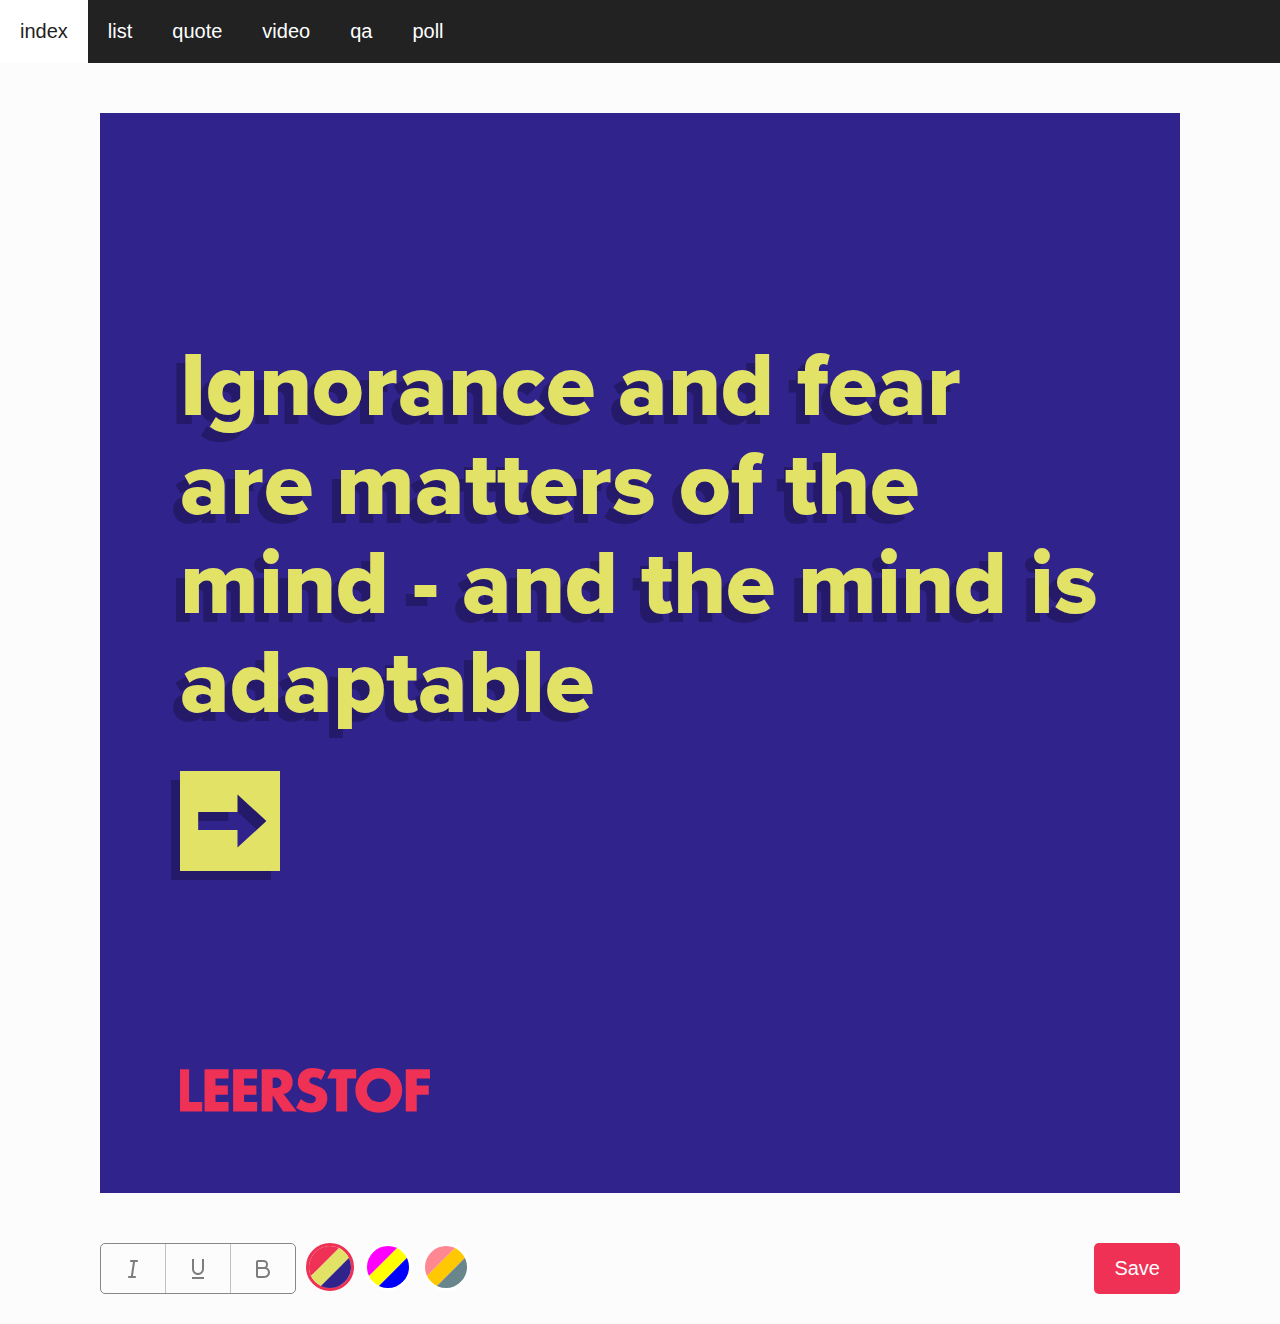
<file: index.html>
<!DOCTYPE html>
<html lang="en">

<head>
  <meta charset="utf-8">
  <title>LEERSTOF</title>
  <script src="js/html2canvas.min.js"></script>
  <script src="js/FileSaver.min.js"></script>
  <script src="js/jquery-3.5.1.min.js"></script>
  <link rel="stylesheet" href="style.css">
</head>

<body class="theme-1">
  <nav class="nav"></nav>
  <div class="container page-index" id="container">
    <div class="content">
      <p contenteditable="true">Ignorance and fear are matters of the mind - and the mind is adaptable</p>
      <a href="#" class="next_btn"></a>
    </div>
    <div class="logo"></div>
  </div>
  <div class="buttons">
    <div class="text-style">
      <button onclick="document.execCommand('italic', false);">
        <img src="img/italic.svg">
      </button>
      <button onclick="document.execCommand('underline', false);">
        <img src="img/underline.svg">
      </button>
      <button onclick="document.execCommand('bold', false);">
        <img src="img/bold.svg">
      </button>
    </div>
    <div class="themes"></div>
    <button onclick="save()" class="save">Save</button>
  </div>
</body>

<script src="js/script.js"></script>

</html>
</file>
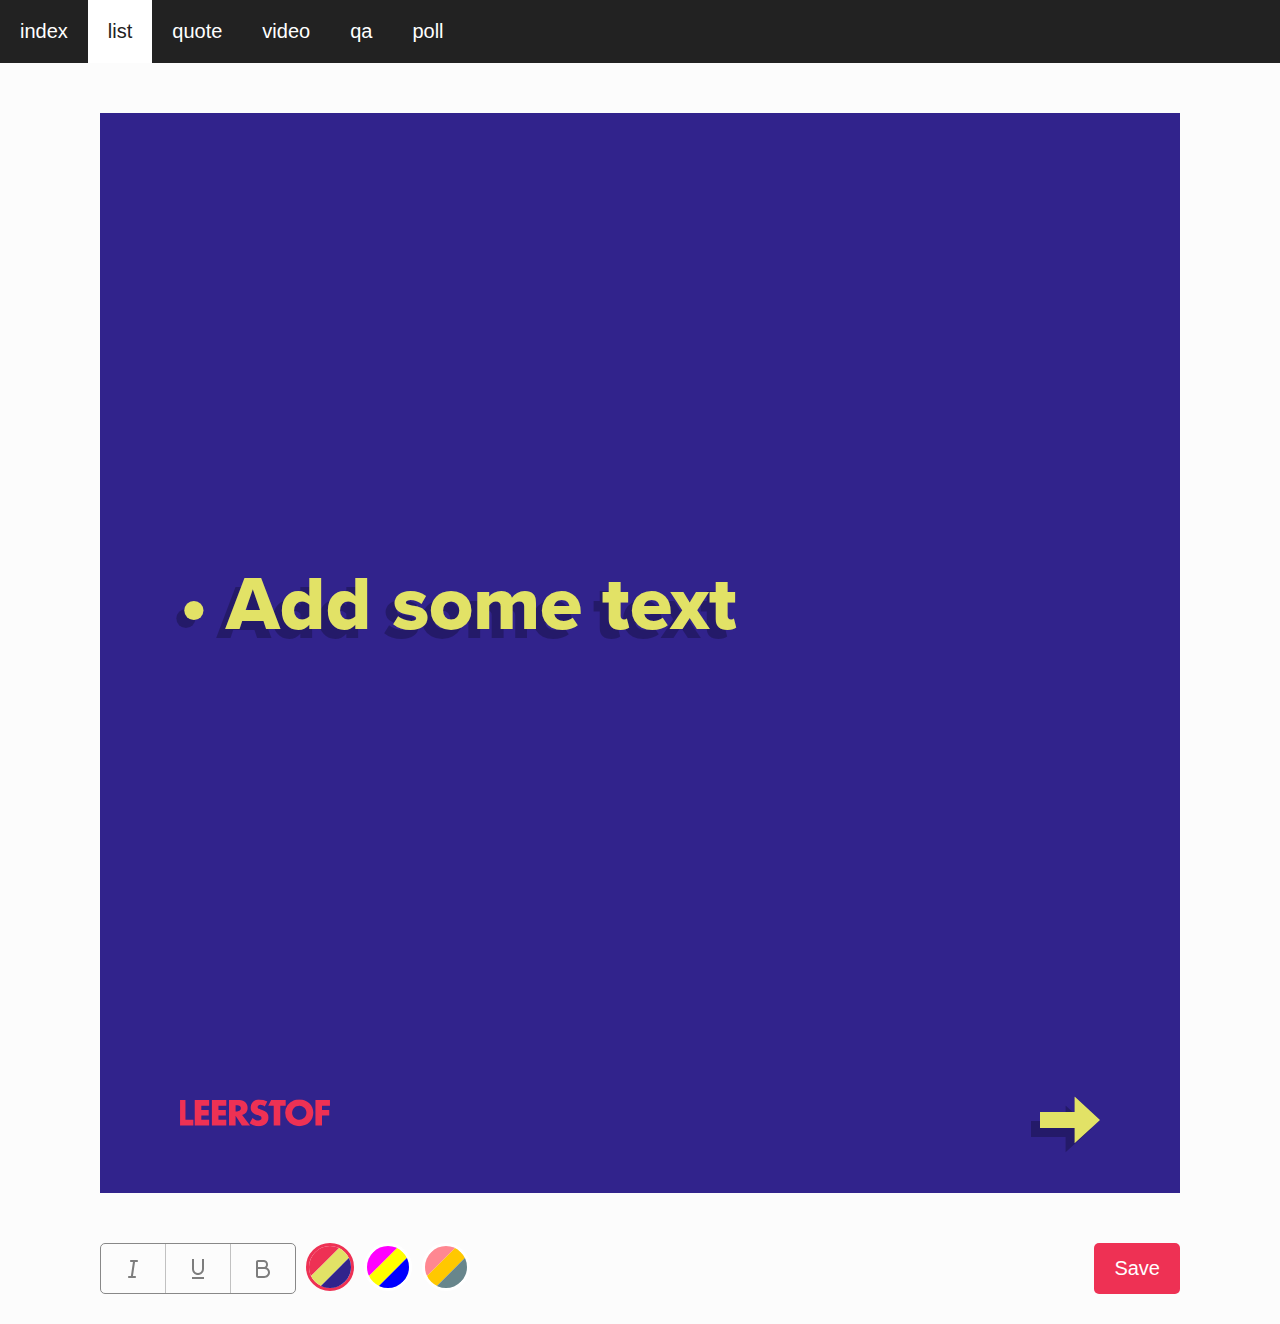
<file: list.html>
<!DOCTYPE html>
<html lang="en">

<head>
  <meta charset="utf-8">
  <title>LEERSTOF - List</title>
  <script src="js/html2canvas.min.js"></script>
  <script src="js/FileSaver.min.js"></script>
  <script src="js/jquery-3.5.1.min.js"></script>
  <link rel="stylesheet" href="style.css">
</head>

<body class="theme-1">
  <nav class="nav"></nav>
  <div class="container page-list" id="container">
    <div class="content">
      <ul class="list">
        <li contenteditable="true">Add some text</li>
      </ul>
    </div>
    <a href="#" class="next_indicator"></a>
    <div class="logo-sm"></div>
  </div>
  <div class="buttons">
    <div class="text-style">
      <button onclick="document.execCommand('italic', false);">
        <img src="img/italic.svg">
      </button>
      <button onclick="document.execCommand('underline', false);">
        <img src="img/underline.svg">
      </button>
      <button onclick="document.execCommand('bold', false);">
        <img src="img/bold.svg">
      </button>
    </div>
    <div class="themes"></div>
    <button onclick="save()" class="save">Save</button>
  </div>
</body>

<script src="js/script.js"></script>

</html>
</file>
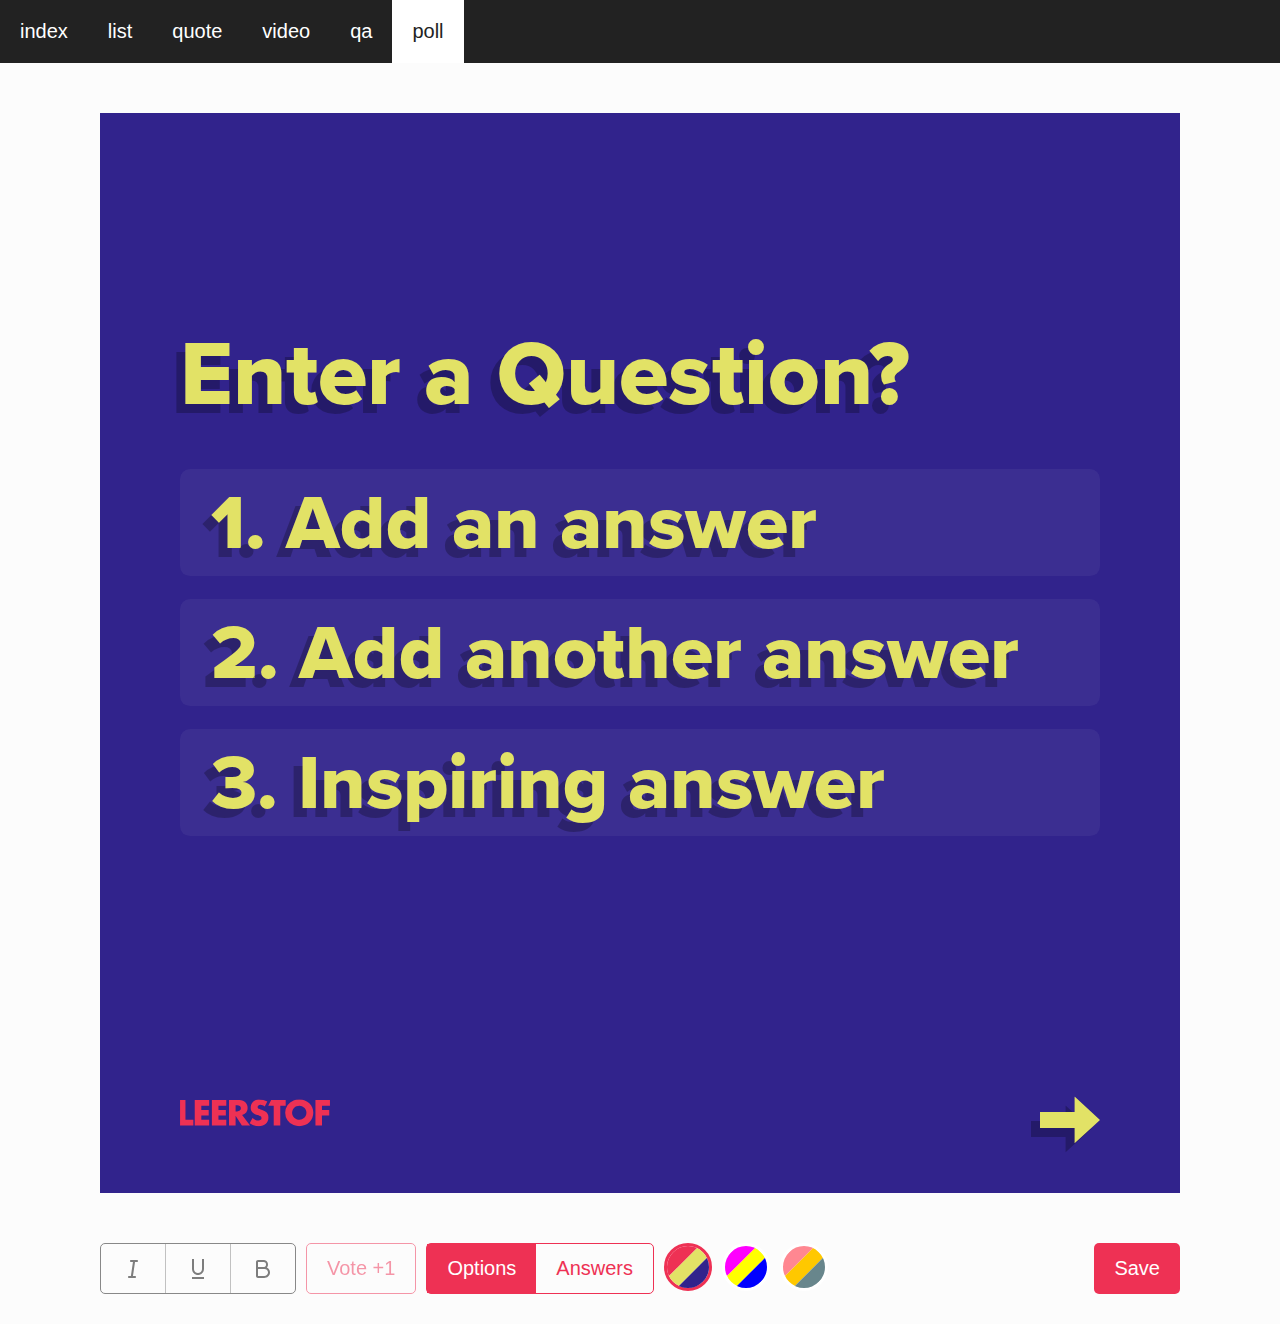
<file: poll.html>
<!DOCTYPE html>
<html lang="en">

<head>
  <meta charset="utf-8">
  <title>LEERSTOF - Poll</title>
  <script src="js/html2canvas.min.js"></script>
  <script src="js/FileSaver.min.js"></script>
  <script src="js/jquery-3.5.1.min.js"></script>
  <link rel="stylesheet" href="style.css">
</head>

<body class="theme-1">
  <nav class="nav"></nav>
  <div class="container page-poll" id="container">
    <div class="content question-screen">
      <p class="question" contenteditable="true">Enter a Question?</p>
      <ol class="answers">
        <li data-clicks="12">
          <span contenteditable="true">Add an answer</span>
          <div class="bar" style="width: 100%"><span class="label">12</span></div>
        </li>
        <li data-clicks="3">
          <span contenteditable="true">Add another answer</span>
          <div class="bar" style="width: 25%"><span class="label">3</span></div>
        </li>
        <li data-clicks="7">
          <span contenteditable="true">Inspiring answer</span>
          <div class="bar" style="width: 58.33%"><span class="label">7</span></div>
        </li>
      </ol>
    </div>
    <a href="#" class="next_indicator"></a>
    <div class="logo-sm"></div>
  </div>
  <div class="buttons">
    <div class="text-style">
      <button onclick="document.execCommand('italic', false);">
        <img src="img/italic.svg">
      </button>
      <button onclick="document.execCommand('underline', false);">
        <img src="img/underline.svg">
      </button>
      <button onclick="document.execCommand('bold', false);">
        <img src="img/bold.svg">
      </button>
    </div>
    <button class="vote ghost" disabled="disabled">Vote +1</button>
    <div class="qa-switcher">
      <span class="poll-options active">Options</span>
      <span class="poll-answers">Answers</span>
    </div>
    <div class="themes"></div>
    <button onclick="save()" class="save">Save</button>
  </div>
</body>

<script src="js/script.js"></script>

</html>
</file>
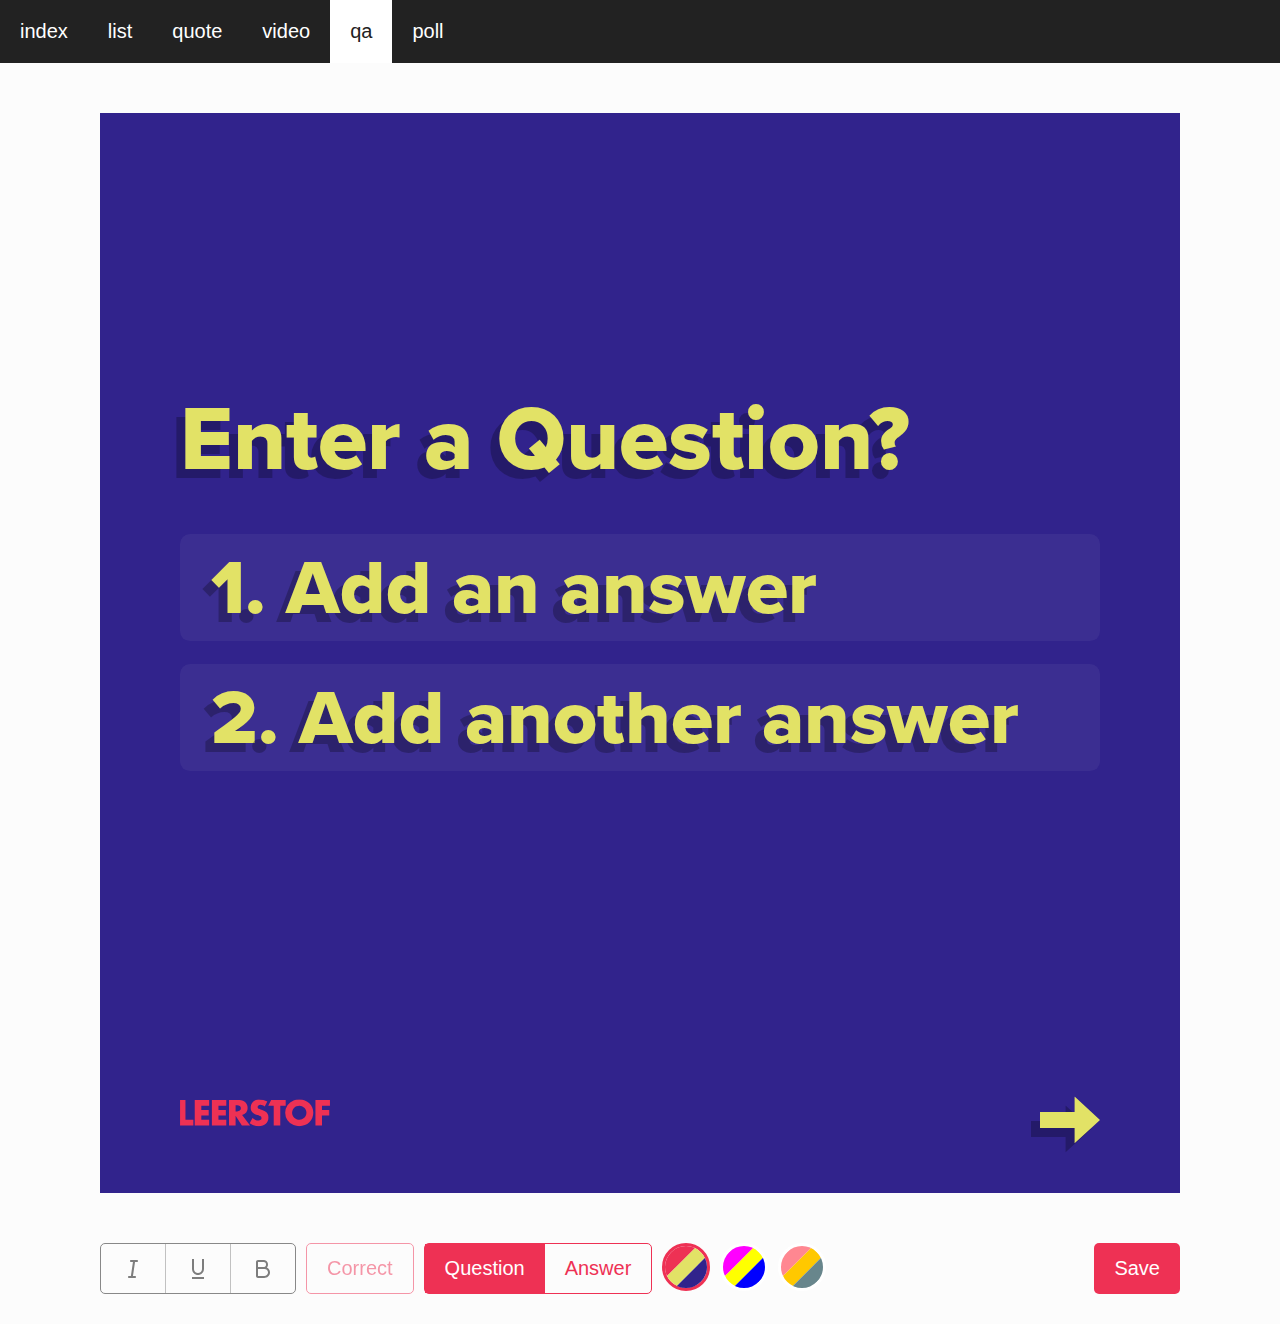
<file: qa.html>
<!DOCTYPE html>
<html lang="en">

<head>
  <meta charset="utf-8">
  <title>LEERSTOF - QA</title>
  <script src="js/html2canvas.min.js"></script>
  <script src="js/FileSaver.min.js"></script>
  <script src="js/jquery-3.5.1.min.js"></script>
  <link rel="stylesheet" href="style.css">
</head>

<body class="theme-1">
  <nav class="nav"></nav>
  <div class="container page-qa" id="container">
    <div class="content question-screen">
      <p class="question" contenteditable="true">Enter a Question?</p>
      <ol class="answers">
        <li>
          <span contenteditable="true">Add an answer</span>
        </li>
        <li>
          <span contenteditable="true">Add another answer</span>
        </li>
      </ol>
    </div>
    <a href="#" class="next_indicator"></a>
    <div class="logo-sm"></div>
  </div>
  <div class="buttons">
    <div class="text-style">
      <button onclick="document.execCommand('italic', false);">
        <img src="img/italic.svg">
      </button>
      <button onclick="document.execCommand('underline', false);">
        <img src="img/underline.svg">
      </button>
      <button onclick="document.execCommand('bold', false);">
        <img src="img/bold.svg">
      </button>
    </div>
    <button class="correct ghost" disabled="disabled">Correct</button>
    <div class="qa-switcher">
      <span class="question active">Question</span>
      <span class="answer">Answer</span>
    </div>
    <div class="themes"></div>
    <button onclick="save()" class="save">Save</button>
  </div>
</body>

<script src="js/script.js"></script>

</html>
</file>
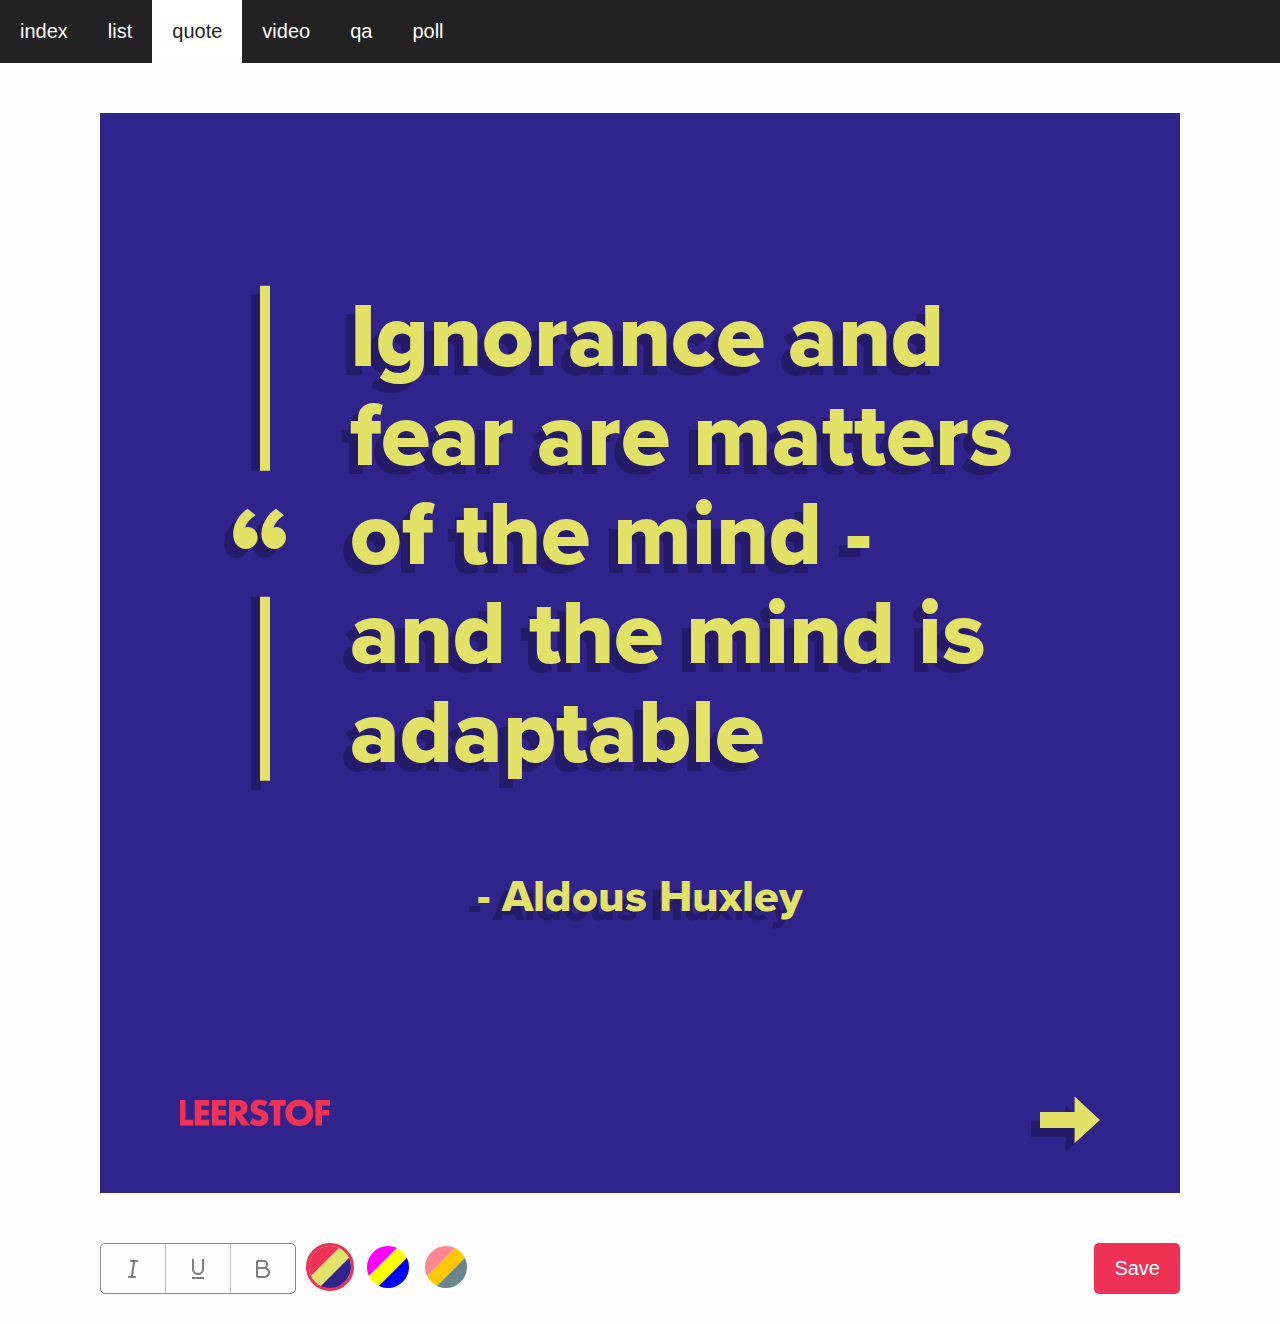
<file: quote.html>
<!DOCTYPE html>
<html lang="en">

<head>
  <meta charset="utf-8">
  <title>LEERSTOF - Quote</title>
  <script src="js/html2canvas.min.js"></script>
  <script src="js/FileSaver.min.js"></script>
  <script src="js/jquery-3.5.1.min.js"></script>
  <link rel="stylesheet" href="style.css">
</head>

<body class="theme-1">
  <nav class="nav"></nav>
  <div class="container" id="container">
    <div class="content">
      <figure>
        <blockquote contenteditable="true">
          Ignorance and fear are matters of the mind - and the mind is adaptable
        </blockquote>
        <figcaption>
          - <span contenteditable="true">Aldous Huxley</span>
        </figcaption>
      </figure>
    </div>
    <a href="#" class="next_indicator"></a>
    <div class="logo-sm"></div>
  </div>
  <div class="buttons">
    <div class="text-style">
      <button onclick="document.execCommand('italic', false);">
        <img src="img/italic.svg">
      </button>
      <button onclick="document.execCommand('underline', false);">
        <img src="img/underline.svg">
      </button>
      <button onclick="document.execCommand('bold', false);">
        <img src="img/bold.svg">
      </button>
    </div>
    <div class="themes"></div>
    <button onclick="save()" class="save">Save</button>
  </div>
</body>

<script src="js/script.js"></script>

</html>
</file>
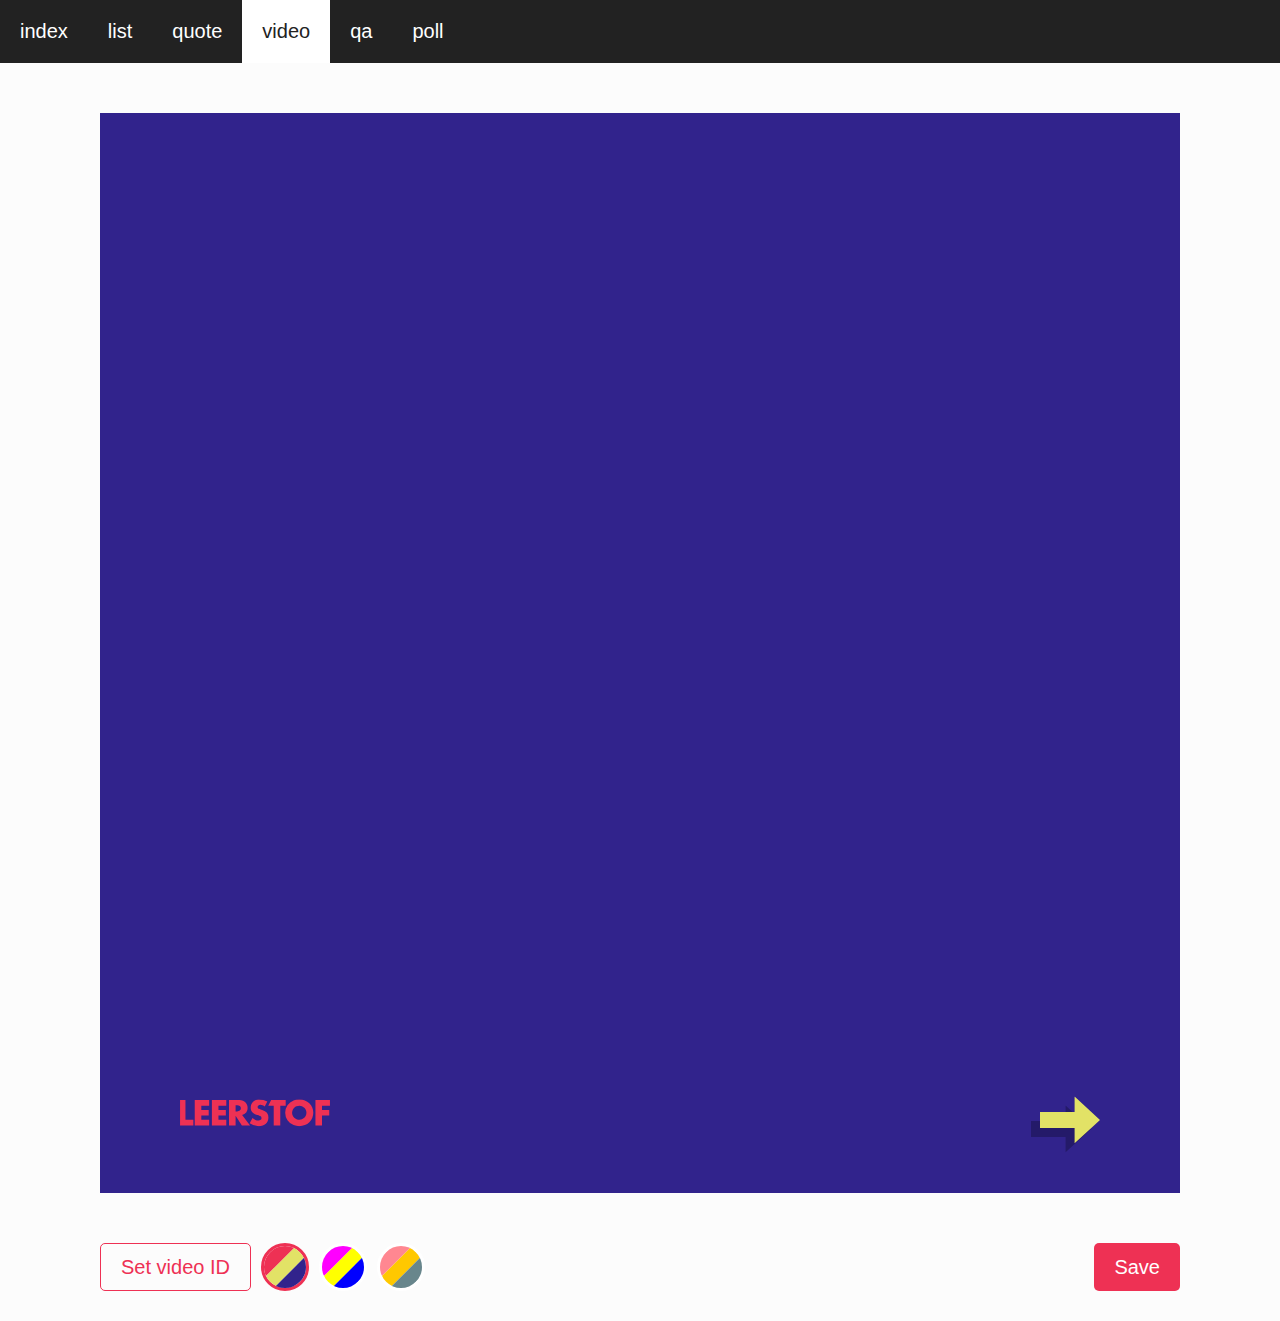
<file: video.html>
<!DOCTYPE html>
<html lang="en">

<head>
  <meta charset="utf-8">
  <title>LEERSTOF - Video</title>
  <script src="js/html2canvas.min.js"></script>
  <script src="js/FileSaver.min.js"></script>
  <script src="js/jquery-3.5.1.min.js"></script>
  <link rel="stylesheet" href="style.css">
</head>

<body class="theme-1">
  <nav class="nav"></nav>
  <div class="container page-video" id="container">
    <div class="video">
      <iframe frameborder="0" scrolling="no" marginheight="0" marginwidth="0" width="1080" height="1080"
        type="text/html"
        src="https://www.youtube.com/embed/_xKCwzgI68s?autoplay=1&fs=1&iv_load_policy=3&showinfo=0&rel=0&cc_load_policy=0&start=0&end=0">
      </iframe>
    </div>
    <a href="#" class="next_indicator"></a>
    <div class="logo-sm"></div>
  </div>
  <div class="buttons">
    <button onclick="set_video_url()" class="ghost">Set video ID</button>
    <div class="themes"></div>
    <button onclick="save()" class="save">Save</button>
  </div>
</body>

<script src="js/script.js"></script>

</html>
</file>
<file: style.css>
:root {
  --padding: 80px;

  --bar-height: 10px;
  --gray: #888;
}

.theme-1 {
  --emphasis: #ee3154;
  --text: #e2e266;
  --background: #31238c;
}

.theme-2 {
  --emphasis: #ff00ff;
  --text: #ffff00;
  --background: #0000ff;
}

.theme-3 {
  --emphasis: #FF8791;
  --text: #FFC800;
  --background: #68868C;
}


.themes > span {
  border: 3px solid white;
}

.theme-1 .theme-1,
.theme-2 .theme-2,
.theme-3 .theme-3 {
  border: 3px solid var(--emphasis);
}

.element {
  display: block;
  flex: 1;
  height: 48px;
}

.themes {
  display: flex;
  margin: 0 auto;
  width: 1080px;
}

.themes > span {
  border-radius: 50%;
  cursor: pointer;
  display: flex;
  height: 48px;
  margin-right: 10px;
  overflow: hidden;
  transform: rotate(45deg);
  width: 48px;
}

.element.emphasis {background: var(--emphasis)}
.element.text {background: var(--text)}
.element.background {background: var(--background)}

@font-face {
  font-family: 'proximanova-extrabold';
  font-style: normal;
  font-weight: normal;
  src: url('fonts/proximanova-extrabold-webfont.woff2') format('woff2'),
       url('fonts/proximanova-extrabold-webfont.woff') format('woff');
}

[contenteditable] {
  outline: 0px solid transparent;
}

body, * {
  box-sizing: border-box;
  font-family: sans-serif;
}

body {
  background: #fcfcfc;
  color: var(--text);
  display: flex;
  flex-direction: column;
  margin: 0;
  min-height: 100vh;
}

.container {
  background: var(--background);
  font-size: 90px;
  height: 1080px;
  line-height: 1.1;
  margin: 50px auto;
  position: relative;
  text-shadow: -0.1em 0.1em 0 rgba(0, 0, 0, 0.25);
  width: 1080px;
}

strong, b {
  color: var(--emphasis);
}

p {
  margin: 0;
}

.content {
  left: var(--padding);
  margin-top: -50px;
  position: absolute;
  right: var(--padding);
  top: 50%;
  transform: translateY(-50%);
}

.content * {
  font-family: "proximanova-extrabold", sans-serif;
}

.content.video {
  padding: 0;
}

.next_btn {
  align-items: center;
  display: flex;
  height: 100px;
  justify-content: center;
  margin-top: 40px;
  text-align: center;
  width: 100px;
}

.next_indicator {
  bottom: var(--padding);
  position: absolute;
  right: var(--padding);
  transform: translateY(50%);
  width: 60px;
}

.next_indicator svg,
.next_btn svg {
  fill: var(--text);
  -webkit-filter: drop-shadow(-0.1em 0.1em 0 rgba(0, 0, 0, 0.25));
  filter: drop-shadow(-0.1em 0.1em 0 rgba(0, 0, 0, 0.25));
  width: 100%;
}

.logo svg {
  bottom: var(--padding);
  fill: var(--emphasis);
  left: var(--padding);
  position: absolute;
  width: 250px;
}

.logo-sm svg {
  bottom: var(--padding);
  fill: var(--emphasis);
  left: var(--padding);
  position: absolute;
  transform: translateY(50%);
  width: 150px;
}

.nav {
  background: #222;
  display: flex;
  font-family: sans-serif;
}

.nav a {
  color: white;
  display: block;
  font-size: 20px;
  padding: 20px;
  text-decoration: none
}
.nav .active {
  background: white;
  color: #222;
}

.buttons {
  display: flex;
  margin: 0 auto 30px;
  width: 1080px;
}

.qa-switcher {
  border: 1px solid var(--emphasis);
  border-radius: 5px;
  display: flex;
  margin-right: 10px;
}

.qa-switcher span {
  align-items: center;
  color: var(--emphasis);
  cursor: pointer;
  display: flex;
  font-size: 20px;
  padding: 0 20px;
  vertical-align: middle;
}

.buttons .active {
  background: var(--emphasis);
  color: #fff;
}

.buttons .qa-switcher .active {
  cursor: default;
}

button {
  background: transparent;
  border: none;
  cursor: pointer;
  font-size: 20px;
  margin: 0;
  padding: 10px 20px;
}

button:disabled {
  cursor: default;
  opacity: 0.5;
}

button.ghost {
  border: 1px solid var(--emphasis);
  border-radius: 5px;
  color: var(--emphasis);
  flex: none;
  margin-right: 10px;
}

button.save {
  background: var(--emphasis);
  border-radius: 5px;
  color: white;
  margin: 0 0 0 auto;
}

.text-style {
  border: 1px solid var(--gray);
  border-radius: 5px;
  display: flex;
  margin: 0 10px 0 0;
}
.text-style button {
  border-right: 1px solid var(--gray);
  margin: 0;
}

.text-style button:last-child {
  border: none;
}

.text-style img {
  position: relative;
  top: 3px;
  width: 24px;
}

.content ul {
  font-size: 0.85em;
  list-style: none;
  padding: 0;
}

.content ol {
  font-size: 0.85em;
  list-style: none;
  padding: 0;
}

ol li {
  counter-increment: inst;
}

ol li::before {
  content: counter(inst) ". ";
}

.list li {
  padding: 0.15em 0 0.15em 0.6em;
}

.list li::before {
  content: '\2022';
  margin: 0 0.1em 0 -0.6em;
  position: absolute;
  text-shadow: -0.1em 0.1em 0 rgba(0, 0, 0, 0.25);
}

.list li:focus {
  background: rgba(255,255,255,.05);
  border-radius: 10px;
  margin-left: -0.2em;
  padding: 0.15em 0 0.15em 0.8em;
  transition: background 0.3s ease;
}

.list li:focus::before {
  margin: 0 -0.1em 0 -0.6em;
}

.answers {
  margin: 0.6em 0;
}

.answers li {
  background: rgba(255,255,255,.05);
  border-radius: 10px;
  margin-bottom: 0.3em;
  padding: 0.15em 0.4em;
  position: relative;
}

.question-screen .correct::after {
  background: var(--background);
  border-radius: 50%;
  content: "";
  display: block;
  height: 20px;
  left: calc(0px - var(--padding) - 40px);
  margin-top: -10px;
  position: absolute;
  top: 50%;
  width: 20px;
}

.answers-screen li {
  background: transparent;
}

.answers-screen .correct {
  border: 0.1em solid var(--text);
  box-shadow:
    -0.1em 0.1em 0 rgba(0, 0, 0, 0.25),
    -0.1em 0.1em 0 rgba(0, 0, 0, 0.25) inset;
  margin: -0.1em -0.1em 0.2em;
}

blockquote {
  padding-left: 1em;
  position: relative;
}

blockquote::before {
  background: var(--text);
  bottom: 0;
  box-shadow: -0.1em 0.1em 0 rgba(0, 0, 0, 0.25);
  content: "";
  display: block;
  left: 0;
  position: absolute;
  top: 0;
  width: 10px;
}

blockquote::after {
  background: var(--background);
  content: open-quote;
  display: block;
  font-size: 1.4em;
  height: 1em;
  left: 0;
  line-height: 1.3em;
  position: absolute;
  top: 50%;
  transform: translate(-50%, -50%);
}

figcaption {
  font-size: 0.5em;
  text-align: center;
}

.bar {
  background: var(--emphasis);
  box-shadow: -0.1em 0.1em 0 rgba(0, 0, 0, 0.25);
  height: var(--bar-height);
  margin-top: 20px;
  position: relative;
  transition: width 0.2s ease;
}

.question-screen .bar {
  display: none;
}

.page-poll .answers-screen li > span,
.page-poll .answers-screen li::before {
  font-size: .8em;
}

.page-poll li>span {
  display: inline-block;
  min-width: 80%;
}

.bar .label {
  color: var(--emphasis);
  font-size: 0.6em;
  left: calc(100% + 15px);
  line-height: var(--bar-height);
  position: absolute;
}
</file>
